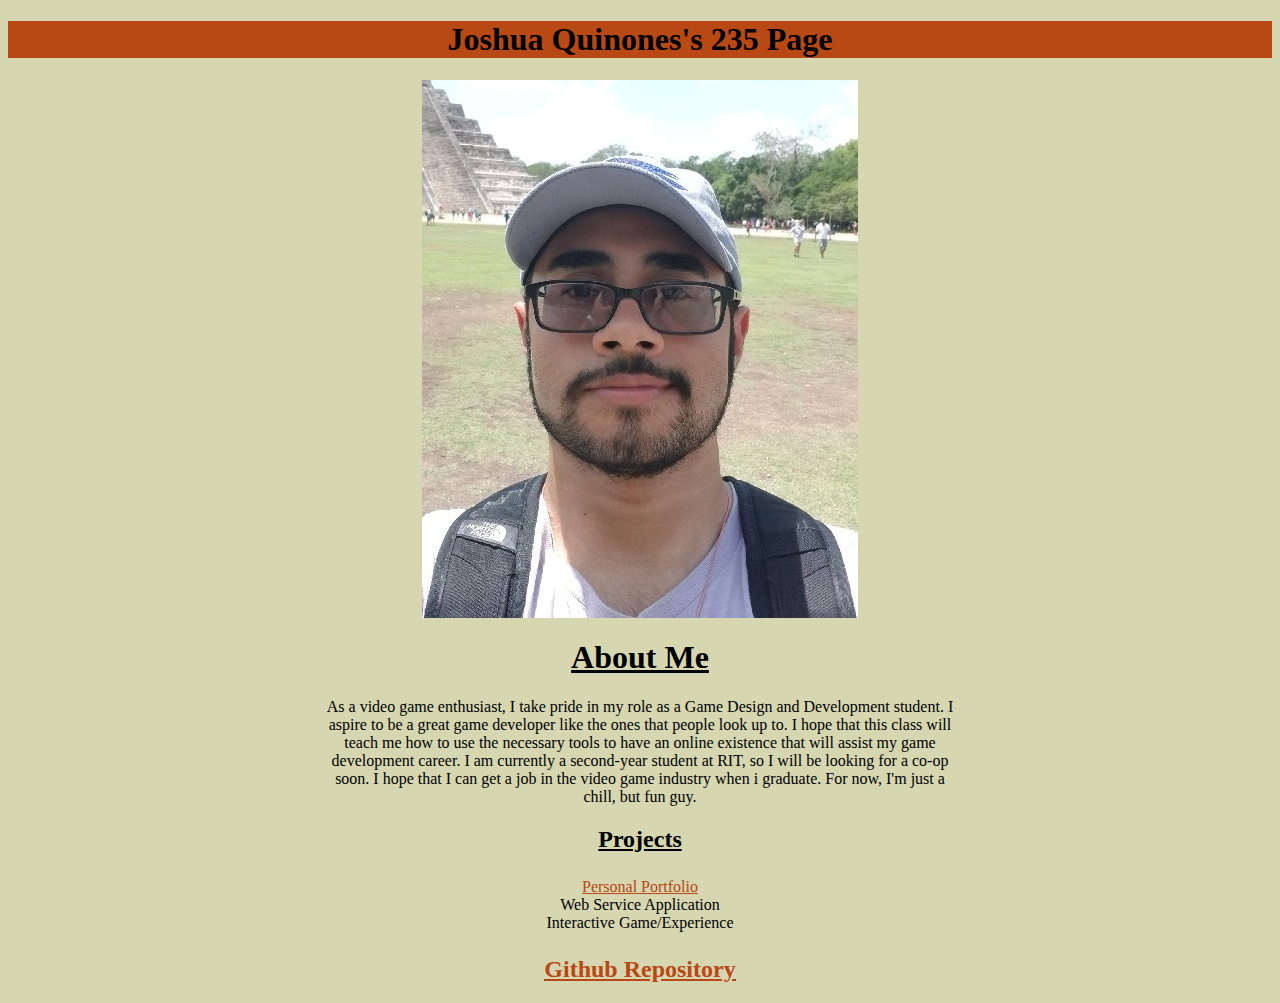
<file: www/235/index.html>
<!DOCTYPE html>
<html lang="en">
<head>
    <meta charset="UTF-8">
    <meta name="viewport" content="width=device-width, initial-scale=1.0">
    <title>Home</title>
    <link rel="stylesheet" type="text/css" href="stylesheet.css">
</head>
<body>
    <header>
        <h1>
            Joshua Quinones's 235 Page
        </h1>
    </header>

    <img id="self-image" src="Images/image-of-me.png" alt="Picture of Me">

    <h1 class="subject">
        About Me
    </h1>

    <p id="biography">
        As a video game enthusiast, I take pride in my role as a Game Design and Development student. I aspire to be a great game developer like
        the ones that people look up to. I hope that this class will teach me how to use the necessary tools to have an online existence that will
        assist my game development career. I am currently a second-year student at RIT, so I will be looking for a co-op soon. I hope that I can get
        a job in the video game industry when i graduate. For now, I'm just a chill, but fun guy.
    </p>

    <h2 class="subject">
        Projects
    </h2>

    <div class="link-list">
        <a href="project1/">Personal Portfolio</a><br>
        <a>Web Service Application</a><br>
        <a>Interactive Game/Experience</a><br>
    </div>

    <h2 class="subject">
        <a href=https://github.com/jiq4449/IGME235>Github Repository</a>
    </h2>
</body>
</html>
</file>
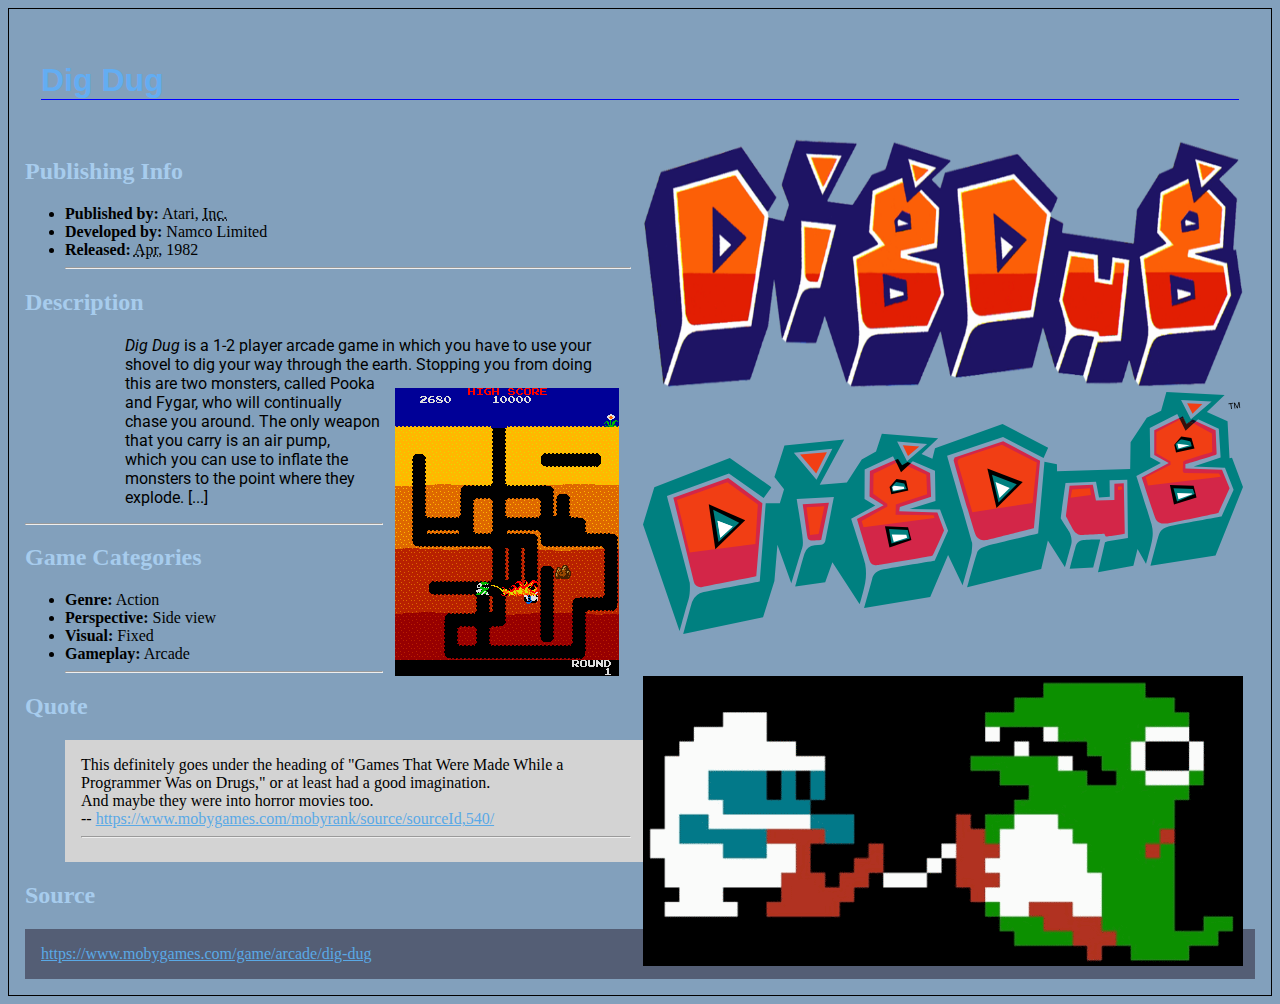
<file: www/235/game/index.html>
<!DOCTYPE html>
<html>
    <head>
        <meta charset="UTF-8">
        <title>Dig Dug</title>
        <link rel="stylesheet" type="text/css" href="stylesheet.css">

        <link href="https://fonts.googleapis.com/css2?family=Roboto:wght@300&display=swap" rel="stylesheet">

        <style>
            h1 { 
                color: #63ADF2;
                font-family: Arial;
                border-bottom: 1px solid blue;
                }
            blockquote { 
                background-color: lightgray;
                padding: 1rem;
                }
        </style>

        <link rel="icon" type="image/png" href="Images/favicon-32x32.png" sizes="32x32" />
    </head>

    <main>
        <body>
            <header>
            <h1>Dig Dug</h1>
            </header>
            
            <img class=side src="Images/dig-dug.png" alt="dig dug logo" height="250px" width="600px">
            <img class=side src="Images/dig-dug.svg" alt="teal dig dug logo" height="250px" width="600px">
            <a href="big/pic1.html"><img class=side src="Images/dig-dug-burnt.png" alt="dig dug burnt"></a>
            <img class=side src="Images/fygar_inflate.png" alt="fygar inflating">

            <h2>Publishing Info</h2>

            <ul>
                <li><strong>Published by:</strong> Atari, <abbr title="Incorporated">Inc.</abbr></li>
                <li><strong>Developed by:</strong> Namco Limited</li>
                <li><strong>Released:</strong> <abbr title="April">Apr</abbr>, 1982</li><hr>
            </ul>


            <h2>Description</h2>

            <p>
                <em>Dig Dug</em> is a 1-2 player arcade game in which you have to use your shovel to dig your way through the earth. Stopping you from doing <br>
                this are two monsters, called Pooka and Fygar, who will continually chase you around. The only weapon that you carry is an air pump, <br>
                which you can use to inflate the monsters to the point where they explode. [...]<hr>
            </p>

            <h2>Game Categories</h2>

            <ul>
                <li><strong>Genre:</strong> Action</li>
                <li><strong>Perspective:</strong> Side view</li>
                <li><strong>Visual:</strong> Fixed</li>
                <li><strong>Gameplay:</strong> Arcade</li><hr>
            </ul>


            <h2>Quote</h2>
                <blockquote>
                    This definitely goes under the heading of "Games That Were Made While a Programmer Was on Drugs," or at least had a good imagination. <br>
                    And maybe they were into horror movies too.<br>
                        -- <a href="https://www.mobygames.com/mobyrank/source/sourceId,540/">https://www.mobygames.com/mobyrank/source/sourceId,540/</a><hr>
                </blockquote>

            <div>
                <h2>Source</h2>

                <footer id="source-info">
                    <a href="https://www.mobygames.com/game/arcade/dig-dug" target="_empty">https://www.mobygames.com/game/arcade/dig-dug</a>
                </footer>
            </div>
        </body>
    </main>
</html>
</file>
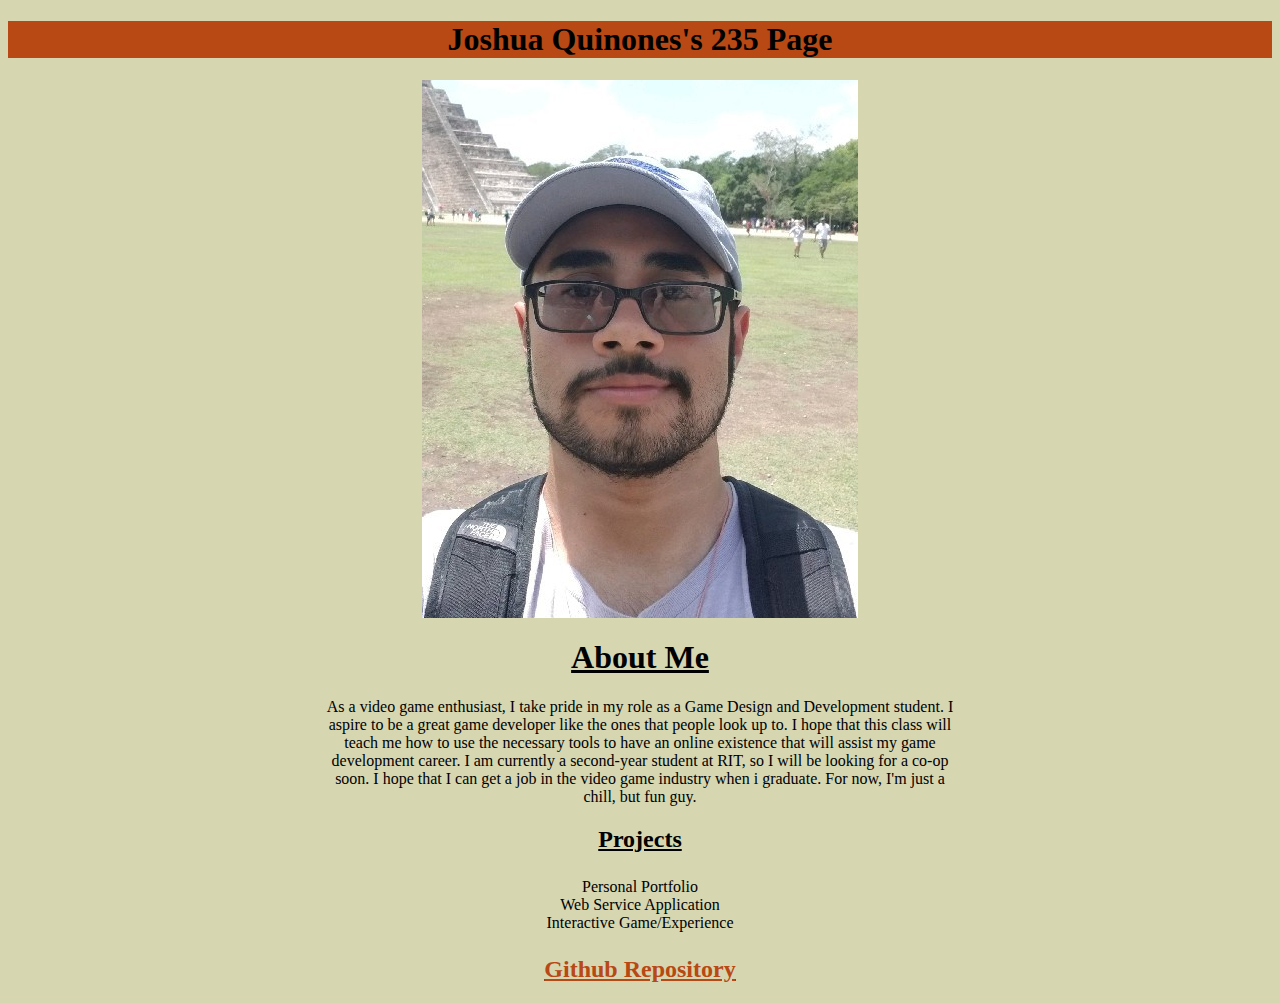
<file: www/235/home-page/index.html>
<!DOCTYPE html>
<html lang="en">
<head>
    <meta charset="UTF-8">
    <meta name="viewport" content="width=device-width, initial-scale=1.0">
    <title>Home</title>
    <link rel="stylesheet" type="text/css" href="stylesheet.css">
</head>
<body>
    <header>
        <h1>
            Joshua Quinones's 235 Page
        </h1>
    </header>

    <img id="self-image" src="Images/image-of-me.png" alt="Picture of Me">

    <h1 class="subject">
        About Me
    </h1>

    <p id="biography">
        As a video game enthusiast, I take pride in my role as a Game Design and Development student. I aspire to be a great game developer like
        the ones that people look up to. I hope that this class will teach me how to use the necessary tools to have an online existence that will
        assist my game development career. I am currently a second-year student at RIT, so I will be looking for a co-op soon. I hope that I can get
        a job in the video game industry when i graduate. For now, I'm just a chill, but fun guy.
    </p>

    <h2 class="subject">
        Projects
    </h2>

    <div class="link-list">
        <a>Personal Portfolio</a><br>
        <a>Web Service Application</a><br>
        <a>Interactive Game/Experience</a><br>
    </div>

    <h2 class="subject">
        <a href=https://github.com/jiq4449/IGME235>Github Repository</a>
    </h2>
</body>
</html>
</file>
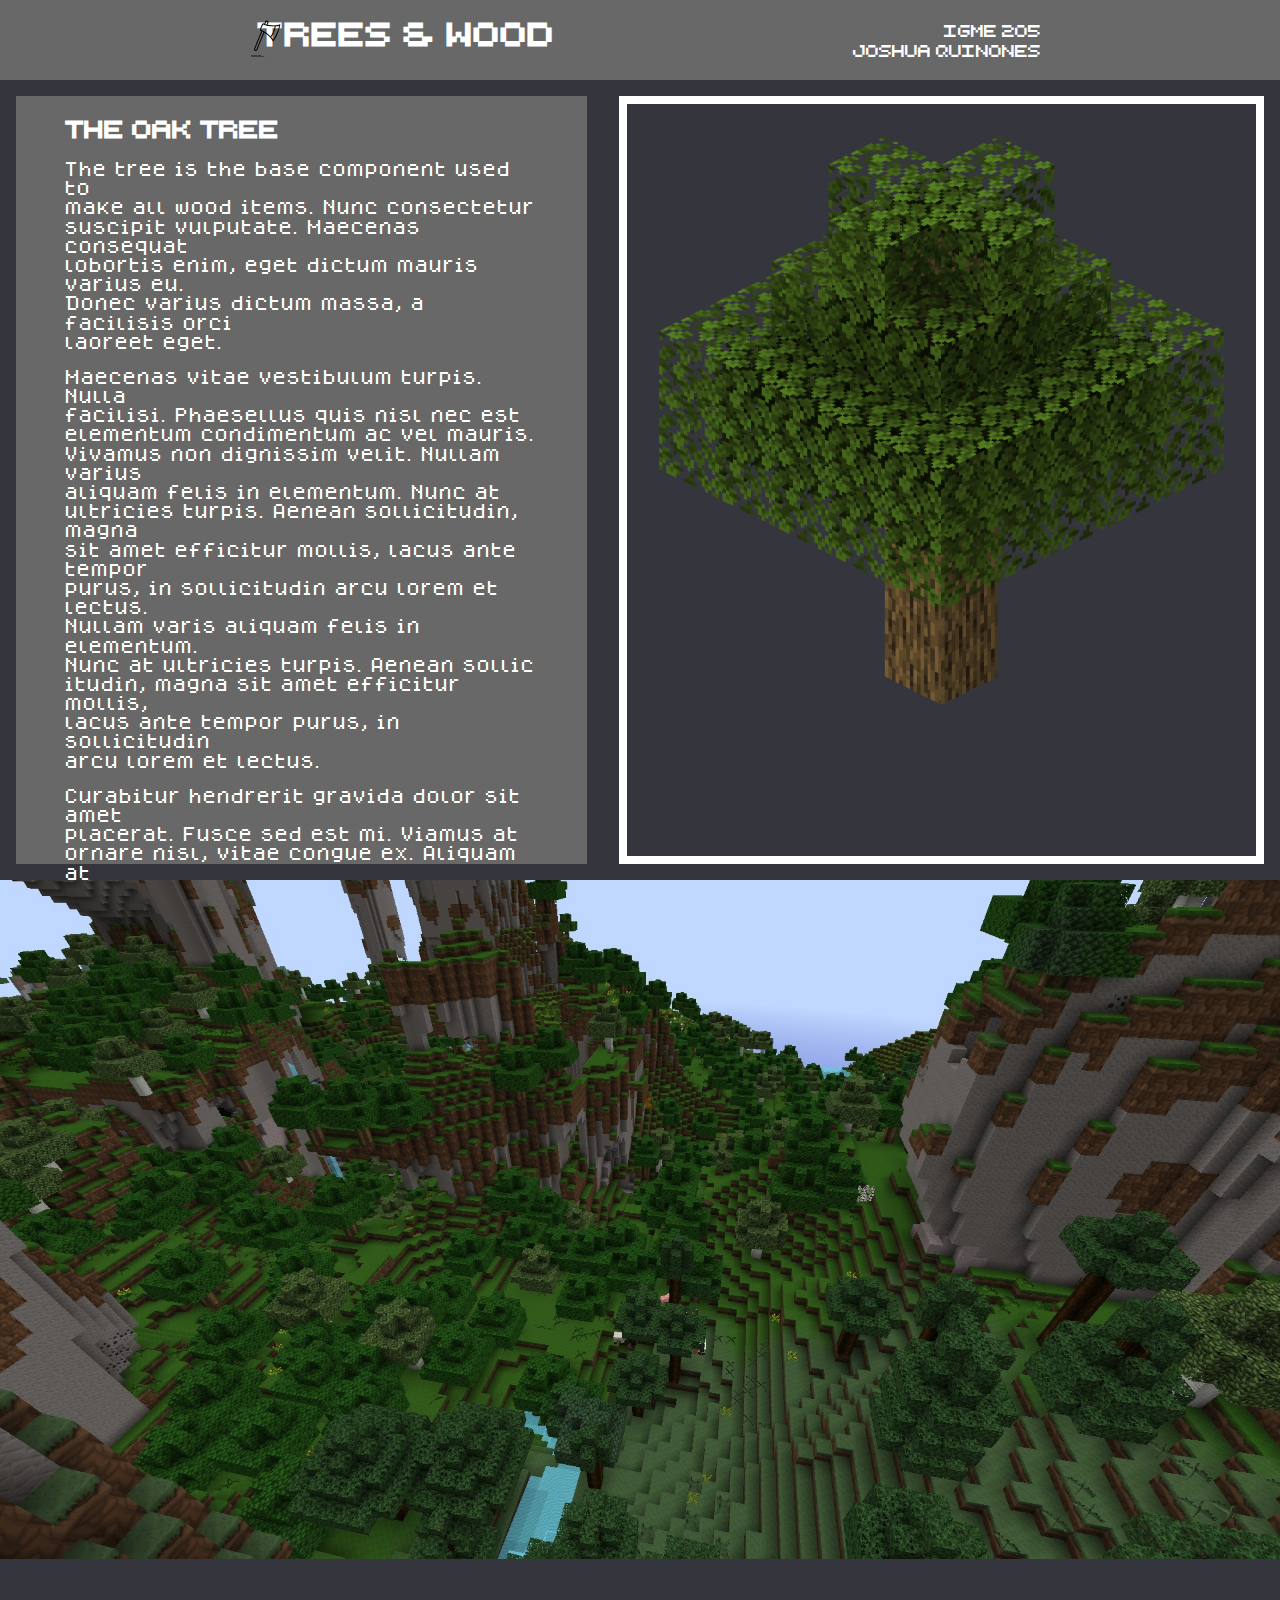
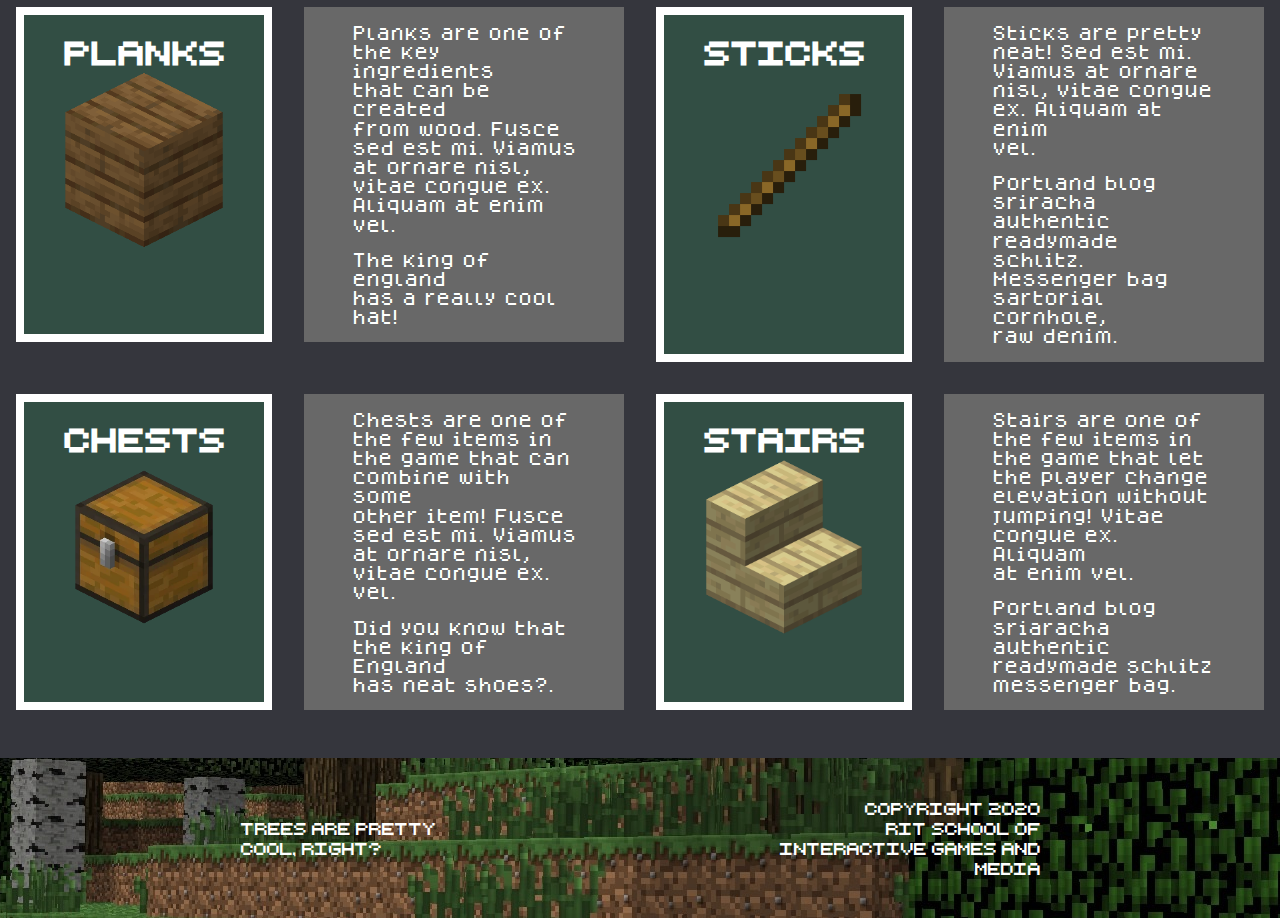
<file: www/235/wooduses/index.html>
<!DOCTYPE html>
<html lang="en">
<head>
    <meta charset="UTF-8">
    <meta name="viewport" content="width=device-width, initial-scale=1.0">
    <title>Document</title>
    <link rel="stylesheet" href="stylesheet.css">
</head>
<body>
    <header>
        <div id="header-title">
            <h1>TREES & WOOD</h1>
        </div>
        <div id="axe-icon"></div>
        <div id="student-name">
            IGME 205<br>
            JOSHUA QUINONES
        </div>
    </header>

    <section id="description">
        <div class="description-text">
            <h2>
                THE OAK TREE
            </h2>
            <p>
                The tree is the base component used to<br>make all wood items. Nunc consectetur<br>suscipit vulputate. Maecenas consequat<br>lobortis enim,
                eget dictum mauris varius eu.<br>Donec varius dictum massa, a facilisis orci<br>laoreet eget.
            </p>
            <p>
                Maecenas vitae vestibulum turpis. Nulla<br>facilisi. Phaesellus quis nisl nec est<br>elementum condimentum ac vel mauris.<br>Vivamus non dignissim
                velit. Nullam varius<br>aliquam felis in elementum. Nunc at<br>ultricies turpis. Aenean sollicitudin, magna<br>sit amet efficitur mollis, lacus ante tempor<br>
                purus, in sollicitudin arcu lorem et lectus.<br>Nullam varis aliquam felis in elementum.<br>Nunc at ultricies turpis. Aenean sollic<br>itudin, magna sit amet
                efficitur mollis,<br>lacus ante tempor purus, in sollicitudin<br>arcu lorem et lectus.
            </p>
            <p>
                Curabitur hendrerit gravida dolor sit amet<br>placerat. Fusce sed est mi. Viamus at<br>ornare nisl, vitae congue ex. Aliquam at<br>enim vel metus luctus fringilla
                id quis leo.<br>Sed varius, tellus a aliquam suscipit, diam<br>leo scelerisque nibh, eget lacinia ex.
            </p>
        </div>

        <div class="description-image">
            <img src="DesignToSpecAssets/Assets/oaktree.png" alt="Minecraft tree">
        </div>
    </section>

    <img src="DesignToSpecAssets/Assets/valley.jpg" alt="Minecraft valley">

    <section id="item-grid">
        <section id="planks">
            <section class="item">
                <div class="description-image">
                    <h1>Planks</h1>
                    <img src="DesignToSpecAssets/Assets/planks.png" alt="Wooden plank">
                </div>
                <div class="description-text">
                    <p>
                        Planks are one of<br>
                        the key ingredients<br>
                        that can be created<br>
                        from wood. Fusce<br>
                        sed est mi. Viamus<br>
                        at ornare nisl,<br>
                        vitae congue ex.<br>
                        Aliquam at enim<br>
                        vel.
                    </p>
                    <p>
                        The king of england<br>
                        has a really cool<br>
                        hat!
                    </p>
                </div>
            </section>
        </section>

        <section id="sticks">
            <section class="item">
                <div class="description-image">
                    <h1>Sticks</h1>
                    <img src="DesignToSpecAssets/Assets/stick.png" alt="Stick">
                </div>
                <div class="description-text">
                    <p>
                        Sticks are pretty<br>
                        neat! Sed est mi.<br>
                        Viamus at ornare<br>
                        nisl, vitae congue<br>
                        ex. Aliquam at enim<br>
                        vel.
                    </p>
                    <p>
                        Portland blog<br>
                        sriracha authentic<br>
                        readymade schlitz.<br>
                        Messenger bag<br>
                        sartorial cornhole,<br>
                        raw denim.
                    </p>
                </div>
            </section>
        </section>

        <section id="chests">
            <section class="item">
                <div class="description-image">
                    <h1>Chests</h1>
                    <img src="DesignToSpecAssets/Assets/chest.png" alt="Chest">
                </div>
                <div class="description-text">
                    <p>
                        Chests are one of<br>
                        the few items in<br>
                        the game that can<br>
                        combine with some<br>
                        other item! Fusce<br>
                        sed est mi. Viamus<br>
                        at ornare nisl,<br>
                        vitae congue ex.<br>
                        vel.
                    </p>
                    <p>
                        Did you know that<br>
                        the king of England<br>
                        has neat shoes?.
                    </p>
                </div>
            </section>
        </section>

        <section id="stairs">
            <section class="item">
                <div class="description-image">
                    <h1>Stairs</h1>
                    <img src="DesignToSpecAssets/Assets/stairs.png" alt="Stairs">
                </div>
                <div class="description-text">
                    <p>
                        Stairs are one of<br>
                        the few items in<br>
                        the game that let<br>
                        the player change<br>
                        elevation without<br>
                        jumping! Vitae<br>
                        congue ex. Aliquam<br>
                        at enim vel.
                    </p>
                    <p>
                        Portland blog<br>
                        sriaracha authentic<br>
                        readymade schlitz<br>
                        messenger bag.
                    </p>
                </div>
            </section>
        </section>
    </section>

    <footer>
        <div id="cool-question">
            TREES ARE PRETTY<br>
            COOL, RIGHT?
        </div>
        <div id="copyright-info">
            COPYRIGHT 2020<br>
            RIT SCHOOL OF<br>
            INTERACTIVE GAMES AND<br>
            MEDIA
        </div>
    </footer>
</body>
</html>
</file>
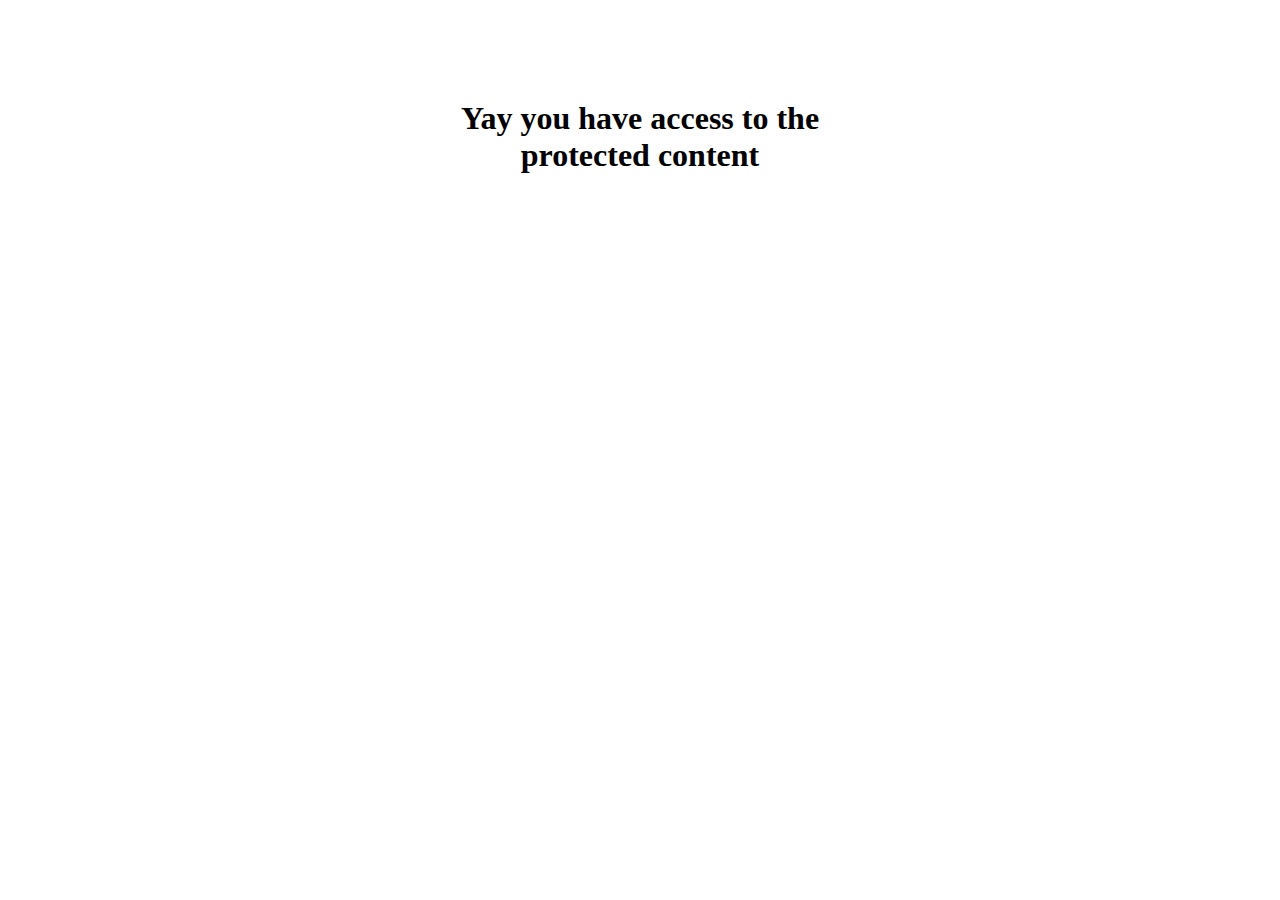
<file: www/235/auth/myPage.html>
<!DOCTYPE html>
<html lang="en">
<head>
    <meta charset="utf-8">
    <title>Protected Page</title>
    <style>
        #main {
            width: 30%;
            margin: 0 auto;
            margin-top: 100px;
            text-align: center;
        }  
    </style>
</head>
<body>
    <section id="main">
        <h1>Yay you have access to the protected content</h1>
    </section>
</body>
</html>
</file>
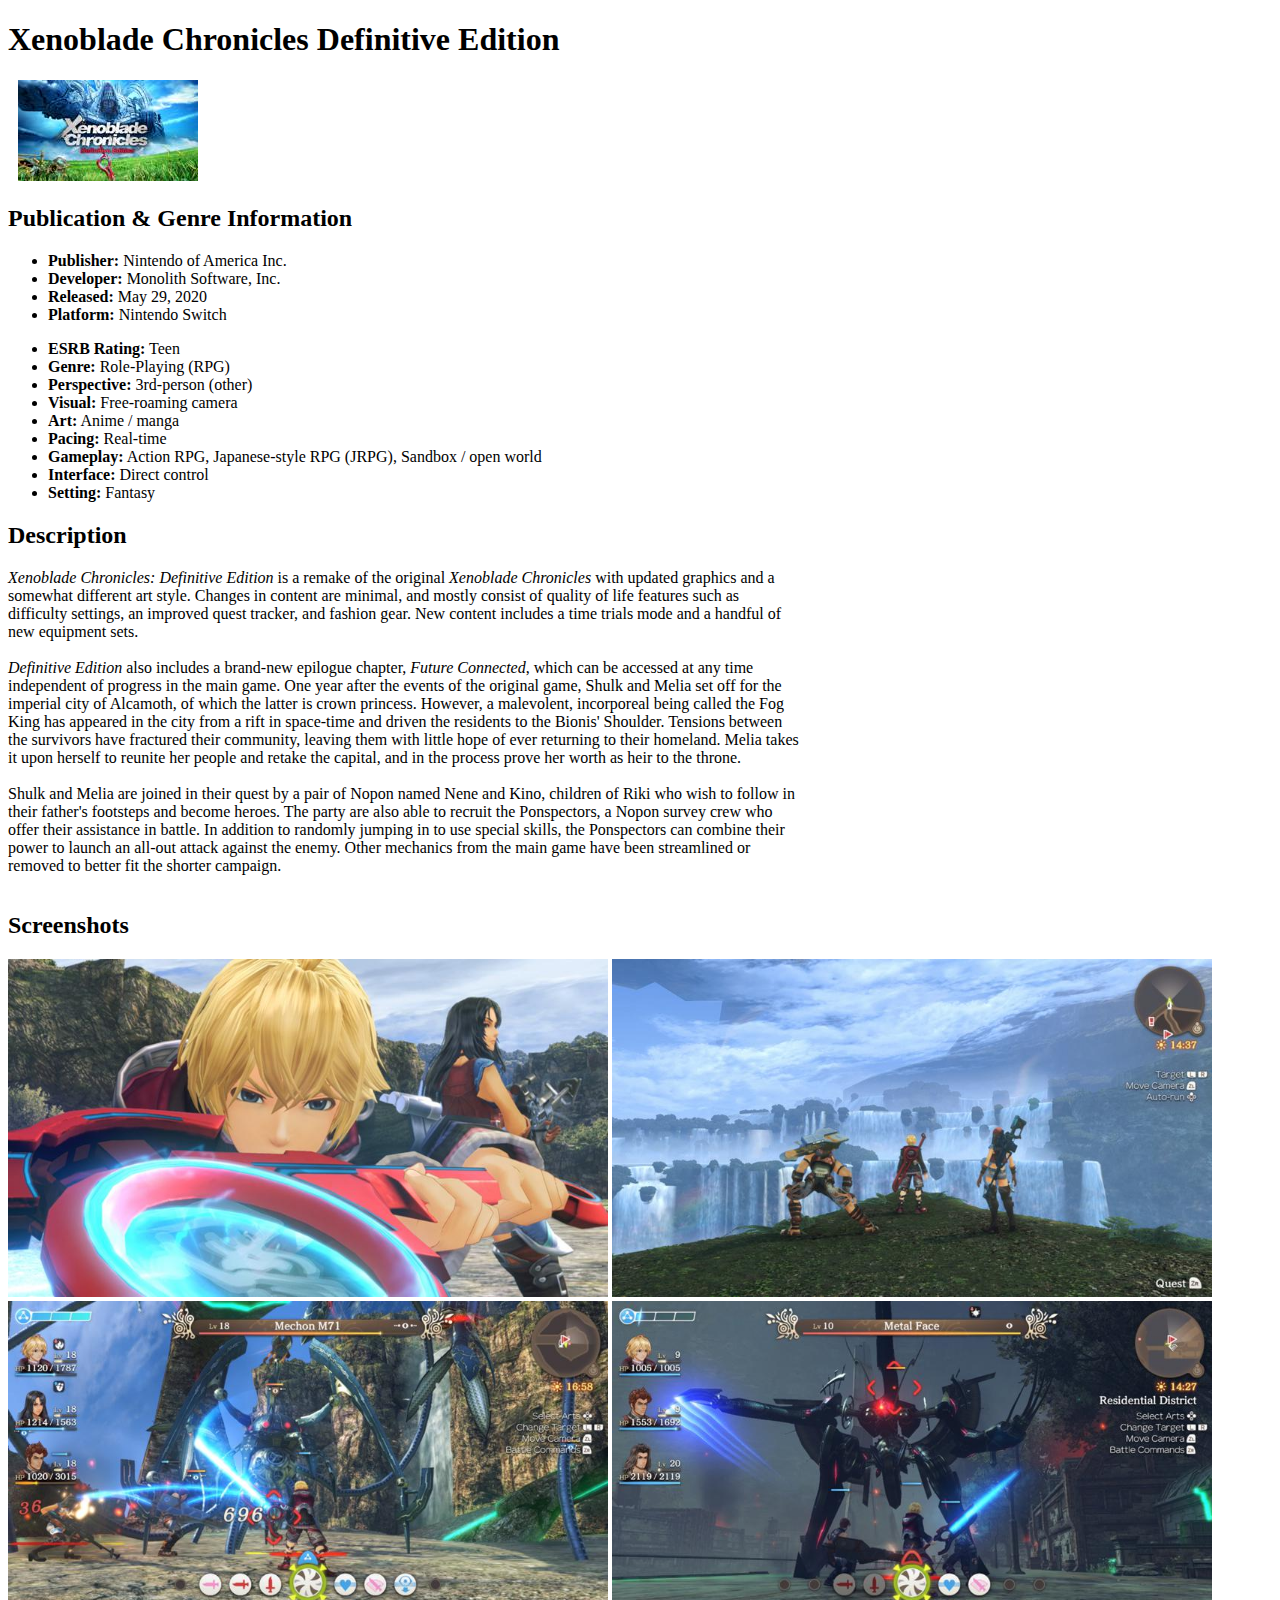
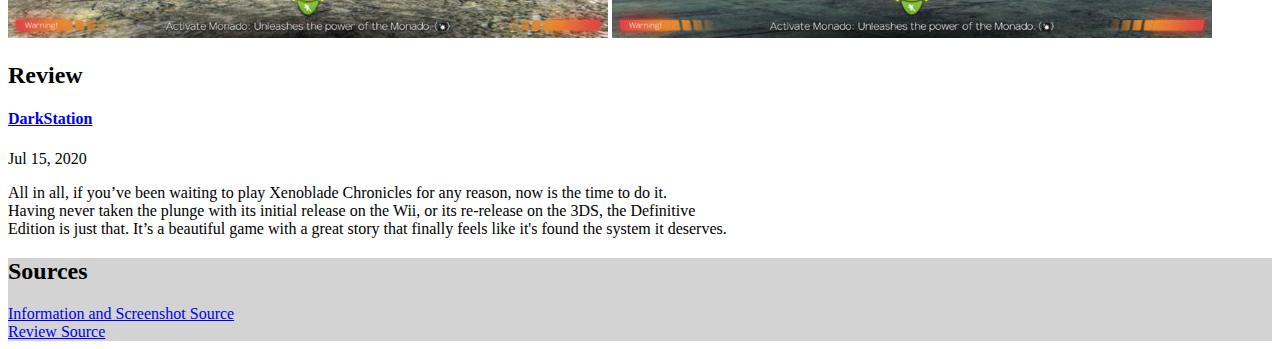
<file: www/235/basicgamepage/basicgamepage.html>
<!DOCTYPE html>
<html lang="en">
<head>
    <meta charset="UTF-8">
    <meta name="viewport" content="width=device-width, initial-scale=1.0">
    <title>Xenoblade Chronicles Definitive Edition</title>
    <link rel="stylesheet" type="text/css" href="stylesheet.css">
</head>
<body>
    <h1>Xenoblade Chronicles Definitive Edition</h1>

    <img class="title-image" src="Images/title-image.jpg" alt="Cover Art">

    <h2>Publication & Genre Information</h2>

    <div>
        <ul>
            <li>
                <strong>Publisher:</strong> Nintendo of America Inc.
            </li>
            <li>
                <strong>Developer:</strong> Monolith Software, Inc.
            </li>
            <li>
                <strong>Released:</strong> May 29, 2020
            </li>
            <li>
                <strong>Platform:</strong> Nintendo Switch
            </li>
        </ul>
        <ul>
            <li>
                <strong>ESRB Rating:</strong> Teen
            </li>
            <li>
                <strong>Genre:</strong> Role-Playing (RPG)
            </li>
            <li>
                <strong>Perspective:</strong> 3rd-person (other)
            </li>
            <li>
                <strong>Visual:</strong> Free-roaming camera
            </li>
            <li>
                <strong>Art:</strong> Anime / manga
            </li>
            <li>
                <strong>Pacing:</strong> Real-time
            </li>
            <li>
                <strong>Gameplay:</strong> Action RPG, Japanese-style RPG (JRPG), Sandbox / open world
            </li>
            <li>
                <strong>Interface:</strong> Direct control
            </li>
            <li>
                <strong>Setting:</strong> Fantasy
            </li>
        </ul>
    </div>

    <h2>Description</h2>

    <p>
        <em>Xenoblade Chronicles: Definitive Edition</em> is a remake of the original <em>Xenoblade Chronicles</em> with updated graphics and a<br>
        somewhat different art style. Changes in content are minimal, and mostly consist of quality of life features such as<br>
        difficulty settings, an improved quest tracker, and fashion gear. New content includes a time trials mode and a handful of<br>
        new equipment sets.<br><br>

        <em>Definitive Edition</em> also includes a brand-new epilogue chapter, <em>Future Connected</em>, which can be accessed at any time<br>
        independent of progress in the main game. One year after the events of the original game, Shulk and Melia set off for the<br>
        imperial city of Alcamoth, of which the latter is crown princess. However, a malevolent, incorporeal being called the Fog<br>
        King has appeared in the city from a rift in space-time and driven the residents to the Bionis' Shoulder. Tensions between<br>
        the survivors have fractured their community, leaving them with little hope of ever returning to their homeland. Melia takes<br>
        it upon herself to reunite her people and retake the capital, and in the process prove her worth as heir to the throne.<br><br>

        Shulk and Melia are joined in their quest by a pair of Nopon named Nene and Kino, children of Riki who wish to follow in<br>
        their father's footsteps and become heroes. The party are also able to recruit the Ponspectors, a Nopon survey crew who<br>
        offer their assistance in battle. In addition to randomly jumping in to use special skills, the Ponspectors can combine their<br>
        power to launch an all-out attack against the enemy. Other mechanics from the main game have been streamlined or<br>
        removed to better fit the shorter campaign.<br><br>
    </p>

    <h2>Screenshots</h2>

    <div>
        <img src="Images/cutscene-screenshot.jpg" alt="Cutscene Screenshot">
        <img src="Images/overworld-screenshot.jpg" alt="Overworld Screenshot"><br>
        <img src="Images/gameplay-screenshot.jpg" alt="Gameplay Screenshot">
        <img src="Images/gameplay-screenshot2.jpg" alt="Gameplay Screenshot"><br>
    </div>

    <h2>Review</h2>

    <h4><a href="https://www.darkstation.com/reviews/xenoblade-chronicles-definitive-edition-review">DarkStation</a></h4>

    <p>
        Jul 15, 2020
    </p>

    <p>
        All in all, if you’ve been waiting to play Xenoblade Chronicles for any reason, now is the time to do it.<br>
        Having never taken the plunge with its initial release on the Wii, or its re-release on the 3DS, the Definitive<br>
        Edition is just that. It’s a beautiful game with a great story that finally feels like it's found the system it deserves.<br>
    </p>

    <footer>
        <h2>Sources</h2>
        
        <a href="https://www.mobygames.com/game/switch/xenoblade-chronicles-definitive-edition">Information and Screenshot Source</a><br>
        <a href="https://www.metacritic.com/game/switch/xenoblade-chronicles-definitive-edition">Review Source</a>
    </footer>
</body>
</html>
</file>
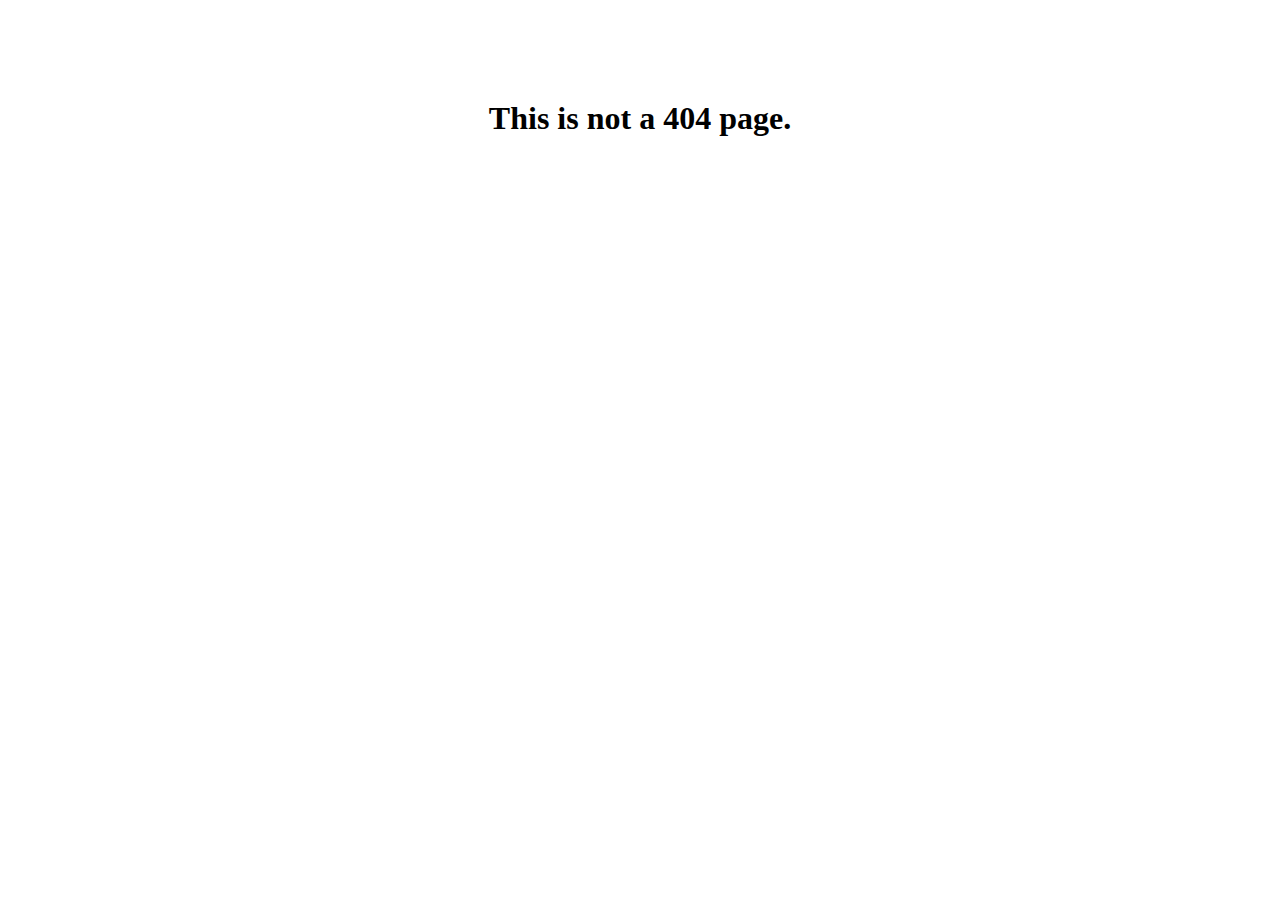
<file: www/235/error/noterror.html>
<!DOCTYPE html>
<html lang="en">
<head>
    <meta charset="utf-8">
    <title>Page Found</title>
    <style>
        #main {
            width: 30%;
            margin: 0 auto;
            margin-top: 100px;
            text-align: center;
        }
        
    </style>
</head>
<body>
    <section id="main">
        <h1>This is not a 404 page.</h1>
    </section>
</body>
</html>
</file>
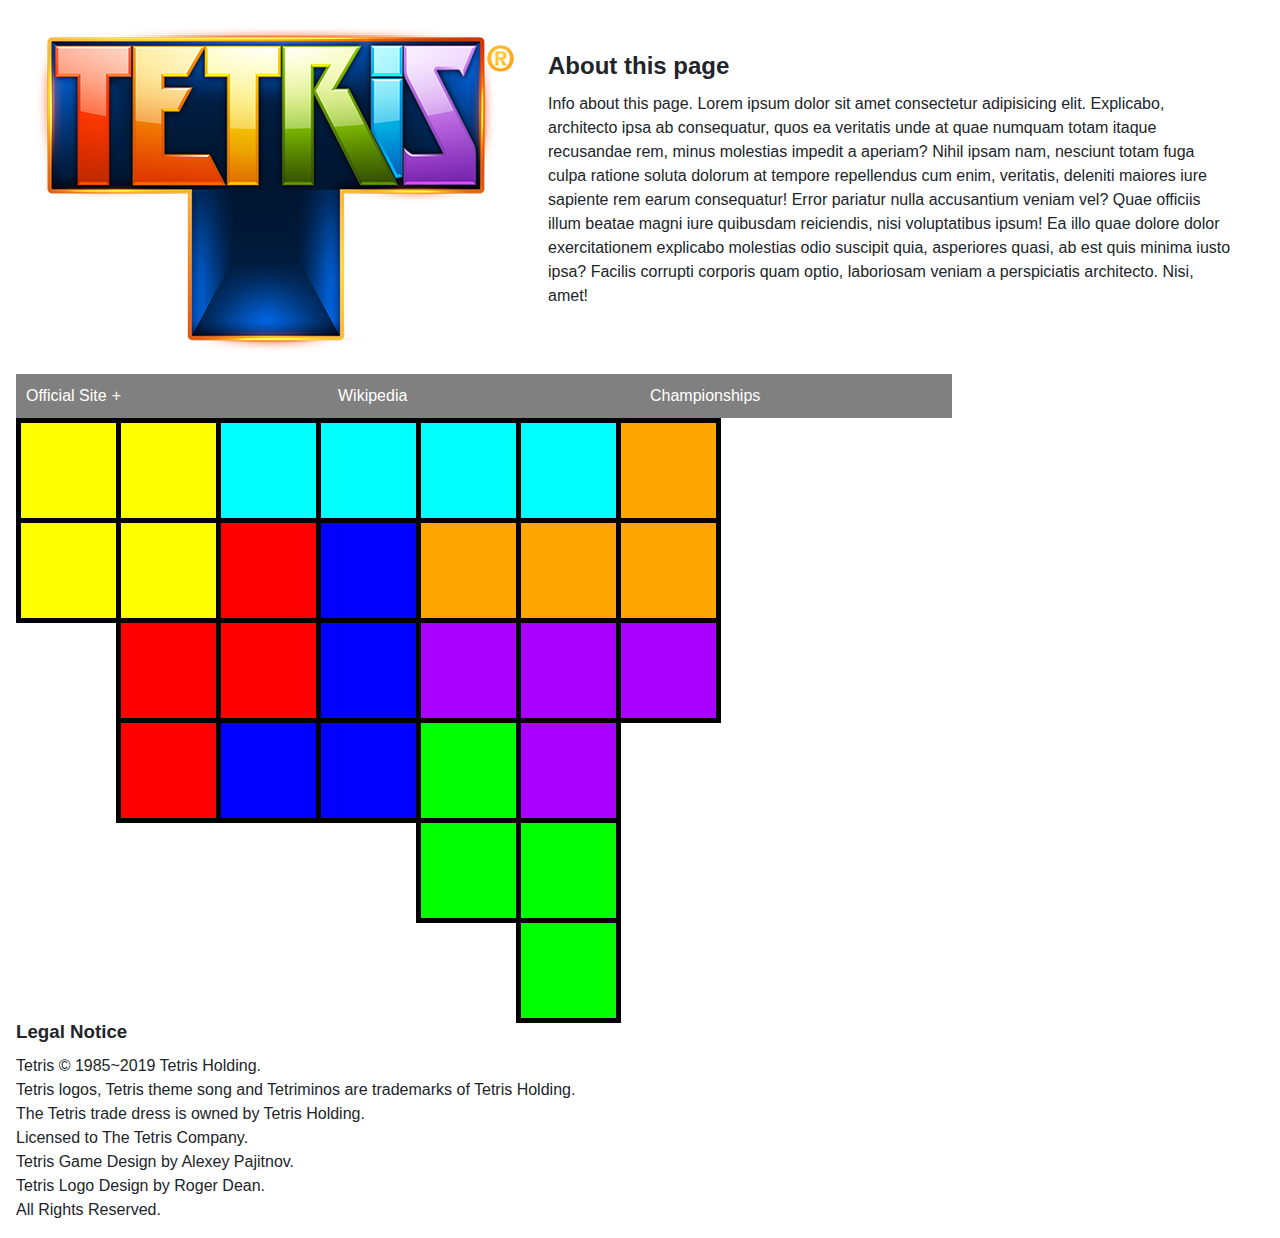
<file: www/235/tetris-grid/tetris-grid.html>
<!DOCTYPE html>

<!-- You'll make changes to this file and to
    css/gridstyles.css this time. No others.  -->

<html lang="en">

<head>
    <meta charset="UTF-8">
    <meta name="viewport" content="width=device-width, initial-scale=1.0">
    <meta http-equiv="X-UA-Compatible" content="ie=edge">
    <title>Tetris Grid</title>
    <!-- <link rel="stylesheet" href="css/reset.css"> -->
    <!-- <link rel="stylesheet" href="css/normalize.css"> -->
    <link rel="stylesheet" href="css/bootstrap-reboot.css">
    <link rel="stylesheet" href="css/gridstyles.css">
</head>

<body>
    <div id="wrapper">
        <h1 class="game">Tetris</h1>
        <section id="introduction">
            <h2>About this page</h2>
            <p>Info about this page. Lorem ipsum dolor sit amet consectetur adipisicing elit. Explicabo, architecto ipsa ab consequatur, quos ea veritatis unde at quae numquam totam itaque recusandae rem, minus molestias impedit a aperiam? Nihil ipsam nam, nesciunt totam fuga culpa ratione soluta dolorum at tempore repellendus cum enim, veritatis, deleniti maiores iure sapiente rem earum consequatur! Error pariatur nulla accusantium veniam vel? Quae officiis illum beatae magni iure quibusdam reiciendis, nisi voluptatibus ipsum! Ea illo quae dolore dolor exercitationem explicabo molestias odio suscipit quia, asperiores quasi, ab est quis minima iusto ipsa? Facilis corrupti corporis quam optio, laboriosam veniam a perspiciatis architecto. Nisi, amet!</p>
        </section>
        <ul class="menu">
            <li class="submenu"><a href="http://tetris.com">Official Site</a>
                <ul class="menu">
                    <li><a href="http://youtube.com">Youtube</a></li>
                    <li><a href="http://google.com">Google</a></li>
                    <li><a href="http://rit.edu">RIT</a></li>
                </ul>
            </li>
            <li><a href="https://en.wikipedia.org/wiki/Tetris">Wikipedia</a></li>
            <li><a href="https://thectwc.com">Championships</a></li>
        </ul>

        <section id="tetgrid">
            <div class="tet" id="i">
                <img src="images/Tetris_I.svg" alt="I-Block">
            </div>
            <div class="tet" id="j">
                <img src="images/Tetris_J.svg" alt="J-Block">
            </div>
            <div class="tet" id="l">
                <img src="images/Tetris_L.svg" alt="L-Block">
            </div>
            <div class="tet" id="o">
                <img src="images/Tetris_O.svg" alt="O-Block">
            </div>
            <div class="tet" id="s">
                <img src="images/Tetris_S.svg" alt="S-Block">
            </div>
            <div class="tet" id="t">
                <img src="images/Tetris_T.svg" alt="T-Block">
            </div>
            <div class="tet" id="z">
                <img src="images/Tetris_Z.svg" alt="Z-Block">
            </div>
        </section>
        <footer>
            <h3>Legal Notice</h3>
            Tetris © 1985~2019 Tetris Holding.<br>
            Tetris logos, Tetris theme song and Tetriminos are trademarks of Tetris Holding.<br>
            The Tetris trade dress is owned by Tetris Holding.<br>
            Licensed to The Tetris Company.<br>
            Tetris Game Design by Alexey Pajitnov.<br>
            Tetris Logo Design by Roger Dean.<br>
            All Rights Reserved.<br>
        </footer>
    </div>
</body>

</html>
</file>
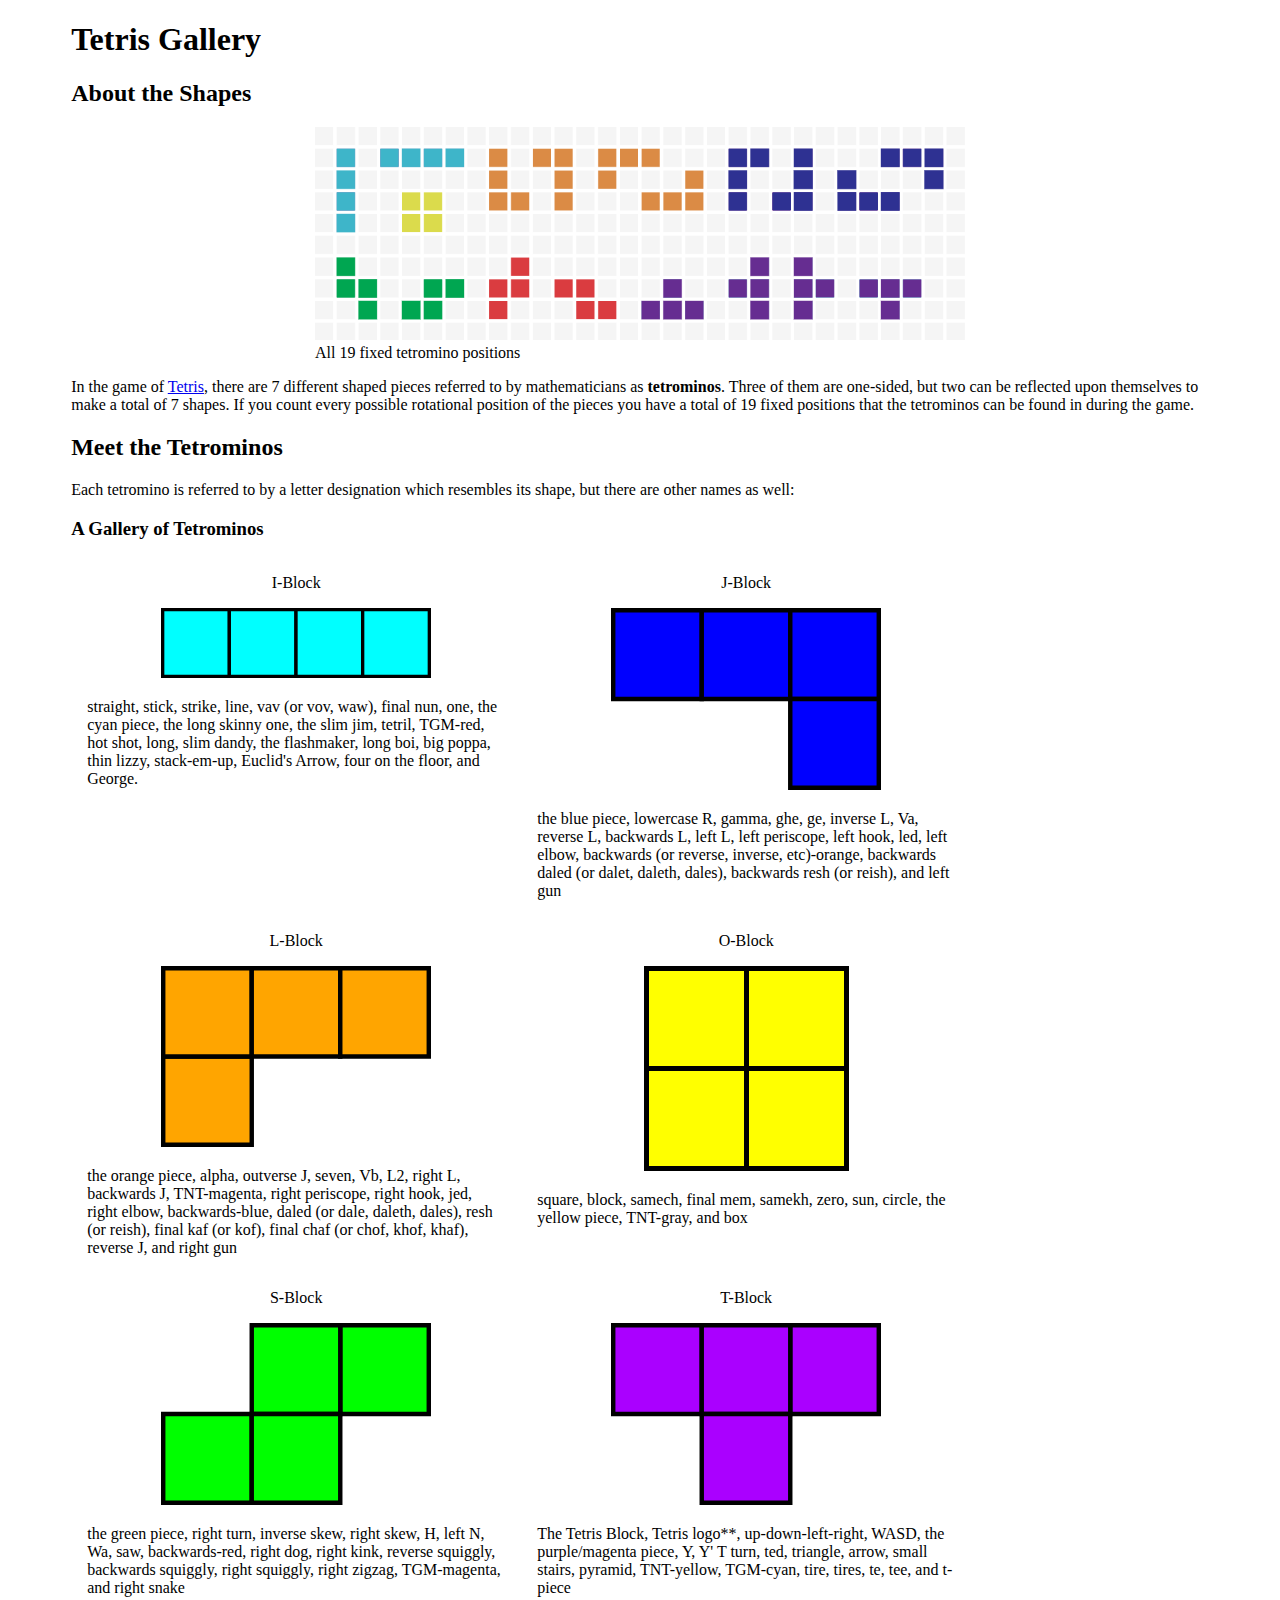
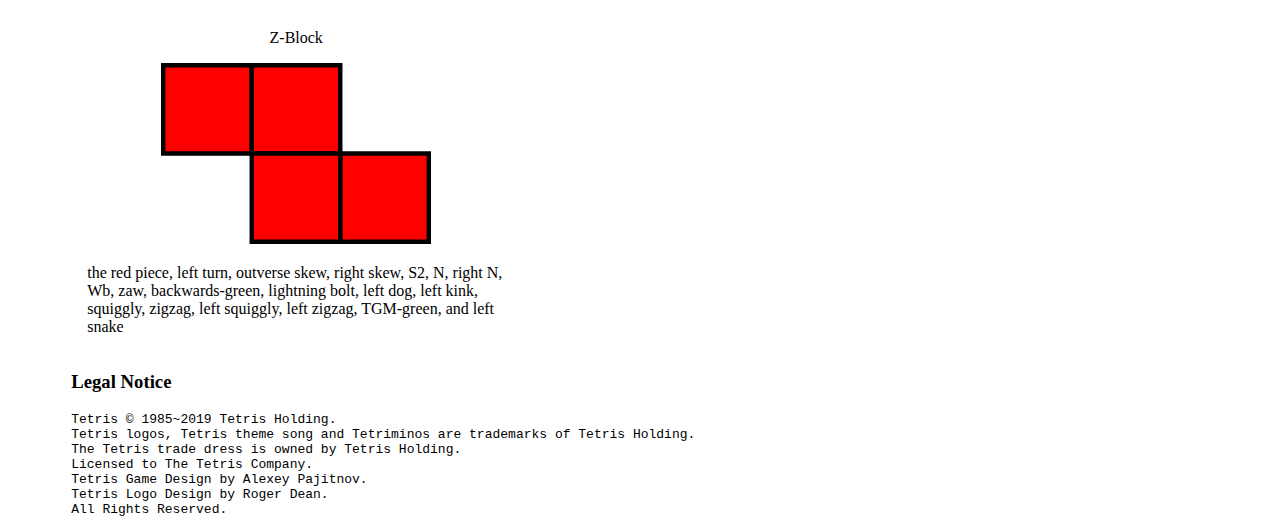
<file: www/235/tetris-start/tetris.html>
<!DOCTYPE html>

<!-- Make no changes to this file. -->

<html lang="en">

<head>
    <meta charset="UTF-8">
    <meta name="viewport" content="width=device-width, initial-scale=1.0">
    <meta http-equiv="X-UA-Compatible" content="ie=edge">
    <title>Tetris Gallery</title>
    <link rel="stylesheet" href="css/styles.css">
</head>

<body>
    <header>
        <h1>Tetris Gallery</h1>
    </header>
    <main>
        <h2>About the Shapes</h2>
        <figure><img src="images/all19.png" alt="Diagram of all 19 fixed tetromino positions">
            <figcaption>All 19 fixed tetromino positions</figcaption>
        </figure>
        <p>In the game of <a href="https://tetris.com/">Tetris</a>, there are 7 different shaped pieces referred to by
            mathematicians as <b>tetrominos</b>. Three of them
            are one-sided, but two can be reflected upon themselves to make a total of 7 shapes. If you count every
            possible
            rotational position of the pieces you have a total of 19 fixed positions that the tetrominos can be found in
            during the game.</p>

        <h2>Meet the Tetrominos</h2>
        <p>Each tetromino is referred to by a letter designation which resembles its shape, but there are other names as
            well:</p>
        <h3>A Gallery of Tetrominos</h3>
        <section id="tetlist">    
            <div class="tet long">
                <span class="name">I-Block</span><img src="images/Tetris_I.svg" alt="I-Block">
                <div class="aliases">straight, stick, strike, line, vav (or vov, waw), final nun, one, the cyan piece,
                    the long skinny one, the slim jim, tetril, TGM-red, hot shot, long, slim dandy, the flashmaker, long
                    boi, big poppa, thin lizzy, stack-em-up, Euclid's Arrow, four on the floor, and George.</div>
            </div>
            <div class="tet">
                <span class="name">J-Block</span><img src="images/Tetris_J.svg" alt="J-Block">
                <div class="aliases">the blue piece, lowercase R, gamma, ghe, ge, inverse L, Va, reverse L, backwards L,
                    left L, left periscope, left hook, led, left elbow, backwards (or reverse, inverse, etc)-orange,
                    backwards daled (or dalet, daleth, dales), backwards resh (or reish), and left gun</div>
            </div>
            <div class="tet">
                <span class="name">L-Block</span><img src="images/Tetris_L.svg" alt="L-Block">
                <div class="aliases">the orange piece, alpha, outverse J, seven, Vb, L2, right L, backwards J,
                    TNT-magenta, right periscope, right hook, jed, right elbow, backwards-blue, daled (or dale, daleth,
                    dales), resh (or reish), final kaf (or kof), final chaf (or chof, khof, khaf), reverse J, and right
                    gun</div>
            </div>
            <div class="tet square">
                <span class="name">O-Block</span><img src="images/Tetris_O.svg" alt="O-Block">
                <div class="aliases">square, block, samech, final mem, samekh, zero, sun, circle, the yellow piece,
                    TNT-gray, and box</div>
            </div>
            <div class="tet">
                <span class="name">S-Block</span><img src="images/Tetris_S.svg" alt="S-Block">
                <div class="aliases">the green piece, right turn, inverse skew, right skew, H, left N, Wa, saw,
                    backwards-red, right dog, right kink, reverse squiggly, backwards squiggly, right squiggly, right
                    zigzag, TGM-magenta, and right snake</div>
            </div>
            <div class="tet">
                <span class="name">T-Block</span><img src="images/Tetris_T.svg" alt="T-Block">
                <div class="aliases">The Tetris Block, Tetris logo**, up-down-left-right, WASD, the purple/magenta
                    piece, Y, Y' T turn, ted, triangle, arrow, small stairs, pyramid, TNT-yellow, TGM-cyan, tire, tires,
                    te, tee, and t-piece</div>
            </div>
            <div class="tet">
                <span class="name">Z-Block</span><img src="images/Tetris_Z.svg" alt="Z-Block">
                <div class="aliases">the red piece, left turn, outverse skew, right skew, S2, N, right N, Wb, zaw,
                    backwards-green, lightning bolt, left dog, left kink, squiggly, zigzag, left squiggly, left zigzag,
                    TGM-green, and left snake</div>
            </div>
        </section>
    </main>
    <footer>
        <h3>Legal Notice</h3>
        <pre>Tetris © 1985~2019 Tetris Holding.
Tetris logos, Tetris theme song and Tetriminos are trademarks of Tetris Holding.
The Tetris trade dress is owned by Tetris Holding.
Licensed to The Tetris Company.
Tetris Game Design by Alexey Pajitnov.
Tetris Logo Design by Roger Dean.
All Rights Reserved.</pre>
    </footer>
</body>

</html>
</file>
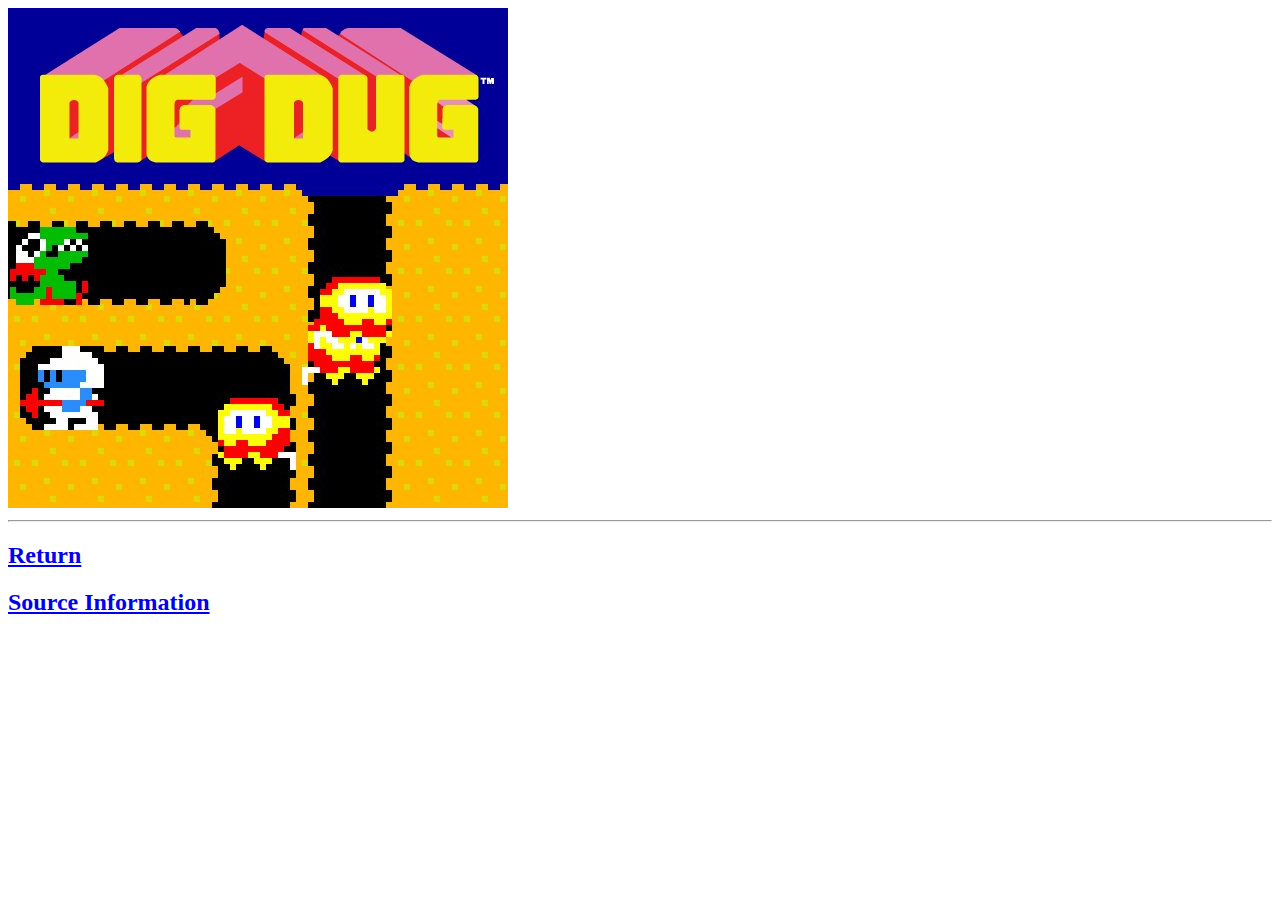
<file: www/235/game/big/pic1.html>
<!DOCTYPE html>
<html>
    <head>
        <meta charset="UTF-8">
        <title>Dig Dug Cover Art</title>
    </head>
    <body>
        <img src="../Images/title-screen.jpg" alt="Cover Art"><hr>
        <h2>
            <a href="../index.html">Return</a>
        </h2>
        <h2>
            <a href="../index.html#source-info">Source Information</a>
        </h2>
    </body>
</html>
</file>
<file: www/235/stylesheet.css>
body{
    text-align: center;
    background-color: #D6D6B1;
}

header{
    background-color: #B84814;
}

#self-image{
    display: block;
    margin: auto;
    max-width: 50%;
    height: auto;
}

#biography{
    word-wrap: break-word;
    width: 50%;
    margin: auto;
}

a:link {
    color: #B84814;
}

a:visited {
    color: #868646;
}

.link-list{
    padding: 5px;
}

.subject{
    text-decoration: underline;
}
</file>
<file: www/235/game/stylesheet.css>
body{
    background-color:#82A0BC;
    @font-face {
        font-family: Arial, sans-serif;
        src: url(Arial, sans-serif);
    }
}

h2{
    color: #A7CCED;
}

p{
    margin-left: 100px;
    font-family: 'Roboto', sans-serif;
}

.side{
    float:right;
    margin: 0 12px;
}

footer{
    background-color: #545E75;
    padding: 1rem;
}

a{
    color: #5AA9E6
}

main{
    border: 1px solid black;
    margin: 0 auto;
    width: 4/5vw;
    padding: 1rem;
}

header{
    padding: 1rem;
}
</file>
<file: www/235/home-page/stylesheet.css>
body{
    text-align: center;
    background-color: #D6D6B1;
}

header{
    background-color: #B84814;
}

#self-image{
    display: block;
    margin: auto;
    max-width: 50%;
    height: auto;
}

#biography{
    word-wrap: break-word;
    width: 50%;
    margin: auto;
}

a:link {
    color: #B84814;
}

a:visited {
    color: #868646;
}

.link-list{
    padding: 5px;
}

.subject{
    text-decoration: underline;
}
</file>
<file: www/235/wooduses/stylesheet.css>
@font-face{
    font-family: RetroComputer;
    src: url(DesignToSpecAssets/Fonts/RetroComputer/retro_computer_personal_use.ttf);
}

@font-face{
    font-family: DogicaPixel;
    src: url(DesignToSpecAssets/Fonts/Dogica/TTF/dogicapixel.ttf);
}

body{
    display: flex;
    flex-direction: column;
    margin: 0;
    color: #ffffff;
}

h1{
    float: none;
    text-align: center;
    font-size: xx-large;
    margin: -1rem 0 0 0;
    font-family: RetroComputer;
}

img{
    max-width: 100%;
}

header{
    display: flex;
    flex-direction: row;
    background-color: #686868;
    margin: 0;
    justify-content: space-between;
    align-items: center;
    height: 5rem;
    font-family: RetroComputer;
}

#header-title{
    margin-left: 16rem;
    white-space: nowrap;
}

#axe-icon{
    width: 40px;
    height: 40px;
    background: url(DesignToSpecAssets/Assets/axe.svg) no-repeat;
    transform: translateX(-27rem);
}

#student-name{
    margin-right: 15rem;
    text-align: right;
}

#description{
    display: flex;
    flex-direction: row;
    background-color: #35363D;
    justify-content: center;
    max-height: 50rem;
}

.description-text{
    background-color: #686868;
    margin: 1rem;
    width: 40rem;
}

h2{
    margin: 1rem 3rem;
    font-family: RetroComputer;
}

p{
    margin: 1rem 3rem;
    font-family: DogicaPixel;
    line-height: 1.2;
}

.description-image{
    border: 0.5rem solid #ffffff;
    margin: 1rem;
    padding: 2rem;
    max-width: 40rem;
    max-height: 100%;
}

.description-image > img{
    max-width: 100%;
}

#item-grid{
    display: grid;
    background-color: #35363D;
}

#planks{
    grid-row: 1/2;
    grid-column: 1/2;
    justify-self: right;
    margin-top: 2rem;
}

#sticks{
    grid-row: 1/2;
    grid-column: 2/2;
    justify-self: left;
    margin-top: 2rem;
}

#chests{
    grid-row: 2/2;
    grid-column: 1/2;
    justify-self: right;
    margin-bottom: 2rem;
}

#stairs{
    grid-row: 2/2;
    grid-column: 2/2;
    justify-self: left;
    margin-bottom: 2rem;
}

.item{
    display: flex;
    flex-direction: row;
}

.item > .description-image{
    background-color: #324E44;
}

.item > .description-text{
    max-width: 20rem;
}

.item > .description-image > img{
    width: 20rem;
}

footer{
    display: flex;
    flex-direction: row;
    background-image: url(DesignToSpecAssets/Assets/trees.jpg);
    background-position: 40%;
    margin: 0;
    justify-content: space-between;
    align-items: center;
    height: 10rem;
    font-family: RetroComputer;
}

#cool-question{
    margin-left: 15rem;
}

#copyright-info{
    margin-right: 15rem;
    text-align: right;
}
</file>
<file: www/235/basicgamepage/stylesheet.css>
img{
    max-width: 600px;
    max-height: fit-content;
}

.title-image{
    margin: 0px 10px;
}

footer{
    background-color: lightgray;
}
</file>
<file: www/235/tetris-grid/css/gridstyles.css>
/* It starts completely empty. I wish you luck. */
body{
    margin: 1rem;
}

#wrapper{
    display: grid;
    grid-template-areas:
        "logo   intro"
        "menu   menu"
        "playground playground"
        "footer footer";
    grid-template-columns: 500px, 1fr;
    grid-template-rows: 345px, auto, auto, auto;
    min-width: 850px;
}

#tetgrid {
    display: grid;
    grid-template-columns: repeat(6, 100px);
    grid-template-rows: repeat(6, 100px);
}

#o {
    grid-column: 1/3;
    grid-row: 1/span 2;
}

#i {
    grid-column: 3/-1;
    grid-row: span 1;
}

#z {
    grid-column: 2/span 2;
    grid-row: 2/span 3;
}

#z img {
    transform-origin: 0 0;
    transform: translateX(205px) rotate(90deg);
}

#j{
    grid-column: 5/6;
    grid-row: 2/3;
}

#j img {
    transform-origin: 0 0;
    transform: translateX(5px) rotate(90deg);
}

#l{
    grid-column: 5/6;
    grid-row: 2/3;
}

#l img {
    transform: translateY(-100px) rotate(180deg);
}

#t{
    grid-column: 5/6;
    grid-row: 3/3;
}

#s{
    grid-column: 5/6;
    grid-row: 5/5;
}

#s img {
    transform: translateY(-50px) translateX(-50px) rotate(90deg);
}

img {
    transition-property: transform;
    transition-duration: 2s;
}

img:hover {
    transform: rotate(-90deg);
}

h1.game { grid-area: logo; }

ul.menu { 
    grid-area: menu; 
    list-style: none;
    margin: 0;
    padding: 0;
    display: flex;
    flex-wrap: wrap;
}

.menu a {
    display: block;
    background: gray;
    padding: 10px;
    color: white;
    text-decoration: none;
    transition: transform 0.1s ease-in, background-color 0.5s linear;;
}

.menu li {
    width: 25%;
}

@media (max-width: 550px) {
	.menu li {
		width: 100%;
	}
}

.menu a:hover {
	background: red;
    color: yellow;
    transform:scale(1.1);
}

ul.menu ul li {
    width:100%;
}
ul.menu ul {
    display:none;
}
ul.menu li:hover ul {
    display:flex;
}

.menu .submenu li>a {
    background:red;
    color:yellow;
}
.menu .submenu>a:after {
    content: "+";
    padding-left:5px;
}

#introduction { 
    grid-area: intro; 
    margin: 2rem;
}

#tetgrid { grid-area: playground; }

footer { grid-area: footer; }

.game {
    width: 500px;
    height: 350px;
    background: url(../images/tetris-logo.png) no-repeat;
    text-indent: -9999px;
}
</file>
<file: www/235/tetris-start/css/styles.css>
figure{
    max-width: 650px;
    margin: 0 auto;
}

figure img{
    width: 100%;
}

header, main, footer{
    width: 90%;
    margin: 0 auto;
}

#tetlist{
    display: flex;
    flex-flow: row wrap;
}

.tet{
    flex: 0 1 450px;
    text-align: center;
}

.tet img{
    max-width: 60%;
}

.aliases{
    text-align: left;
    margin: 1em;
}

span{
    display: block;
    margin: 1rem 0;
}
</file>
